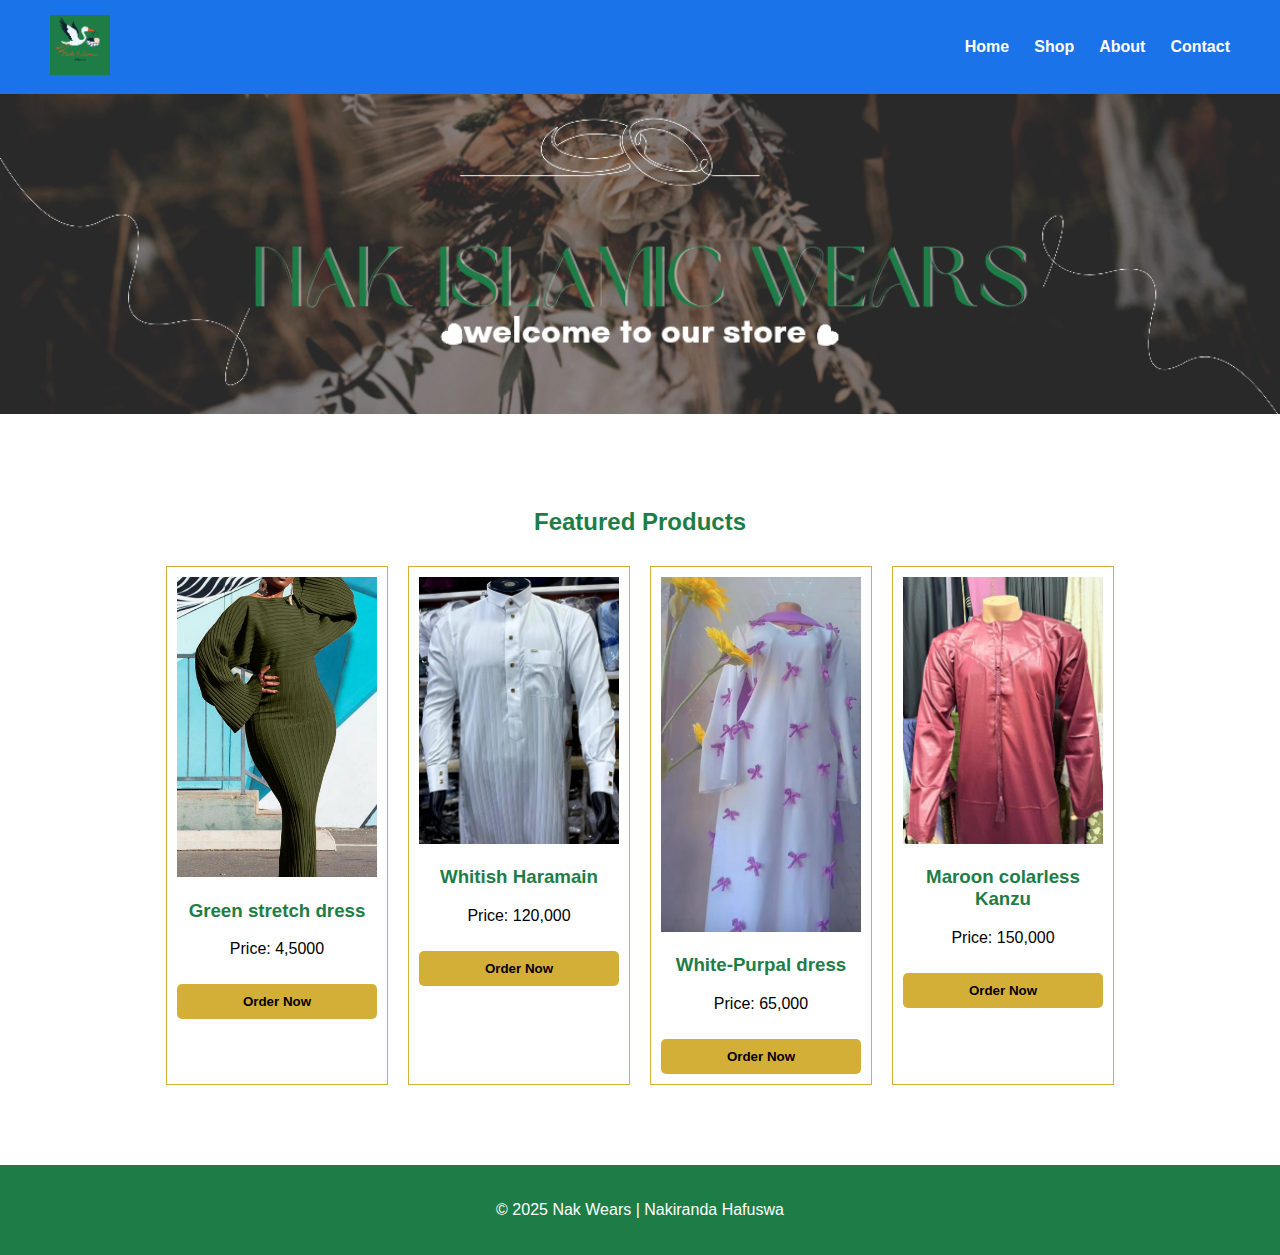
<file: index.html>
﻿<!DOCTYPE html>
<html lang="en">
<head>
    <meta charset="UTF-8">
    <meta name="viewport" content="width=device-width, initial-scale=1.0">
    <title>Nak Wears - Home</title>
    <link rel="stylesheet" href="style.css">
</head>
<body>
    <header>
        <div class="logo"><img src="img/logo.png" alt="Nak Wears Logo"></div>
        <nav>
            <ul>
                <li><a href="index.html">Home</a></li>
                <li><a href="shop.html">Shop</a></li>
                <li><a href="about.html">About</a></li>
                <li><a href="contact.html">Contact</a></li>
            </ul>
        </nav>
    </header>
    <section class="banner">
        <img src="img/43.png" alt="Nak Wears Banner">
    </section>
    <section class="featured">
        <h2>Featured Products</h2>
        <div class="product-grid">
            <!-- 4 featured products -->
            <div class="product-card">
                <img src="img/28.jpg" alt="Product 1">
                <h3>Green stretch dress</h3>
                <p>Price: 4,5000</p>
                <button onclick="orderProduct('Product 1')">Order Now</button>
            </div>
            <div class="product-card">
                <img src="img/2.jpg" alt="Product 2">
                <h3>Whitish Haramain</h3>
                <p>Price: 120,000</p>
                <button onclick="orderProduct('Product 2')">Order Now</button>
            </div>
            <div class="product-card">
                <img src="img/21.jpg" alt="Product 3">
                <h3>White-Purpal dress</h3>
                <p>Price: 65,000</p>
                <button onclick="orderProduct('Product 3')">Order Now</button>
            </div>
            <div class="product-card">
                <img src="img/4.jpg" alt="Product 4">
                <h3>Maroon colarless Kanzu</h3>
                <p>Price: 150,000</p>
                <button onclick="orderProduct('Product 4')">Order Now</button>
            </div>
        </div>
    </section>
    <footer>
        <p>&copy; 2025 Nak Wears | Nakiranda Hafuswa</p>
    </footer>
    <script>
        function orderProduct(productName) {
            const customerName = prompt('Enter your full name:');
            const address = prompt('Enter your delivery address:');
            const emergency = prompt('Enter emergency contact:');
            if(customerName && address && emergency){
                const phone = '256708231569';
                const text = Order Details:\nProduct: ${productName}\nCustomer: ${customerName}\nAddress: ${address}\nEmergency Contact: ${emergency};
                window.open(https://wa.me/${phone}?text=${encodeURIComponent(text)}, '_blank');
            }
        }
    </script>
</body>
</html>
</file>
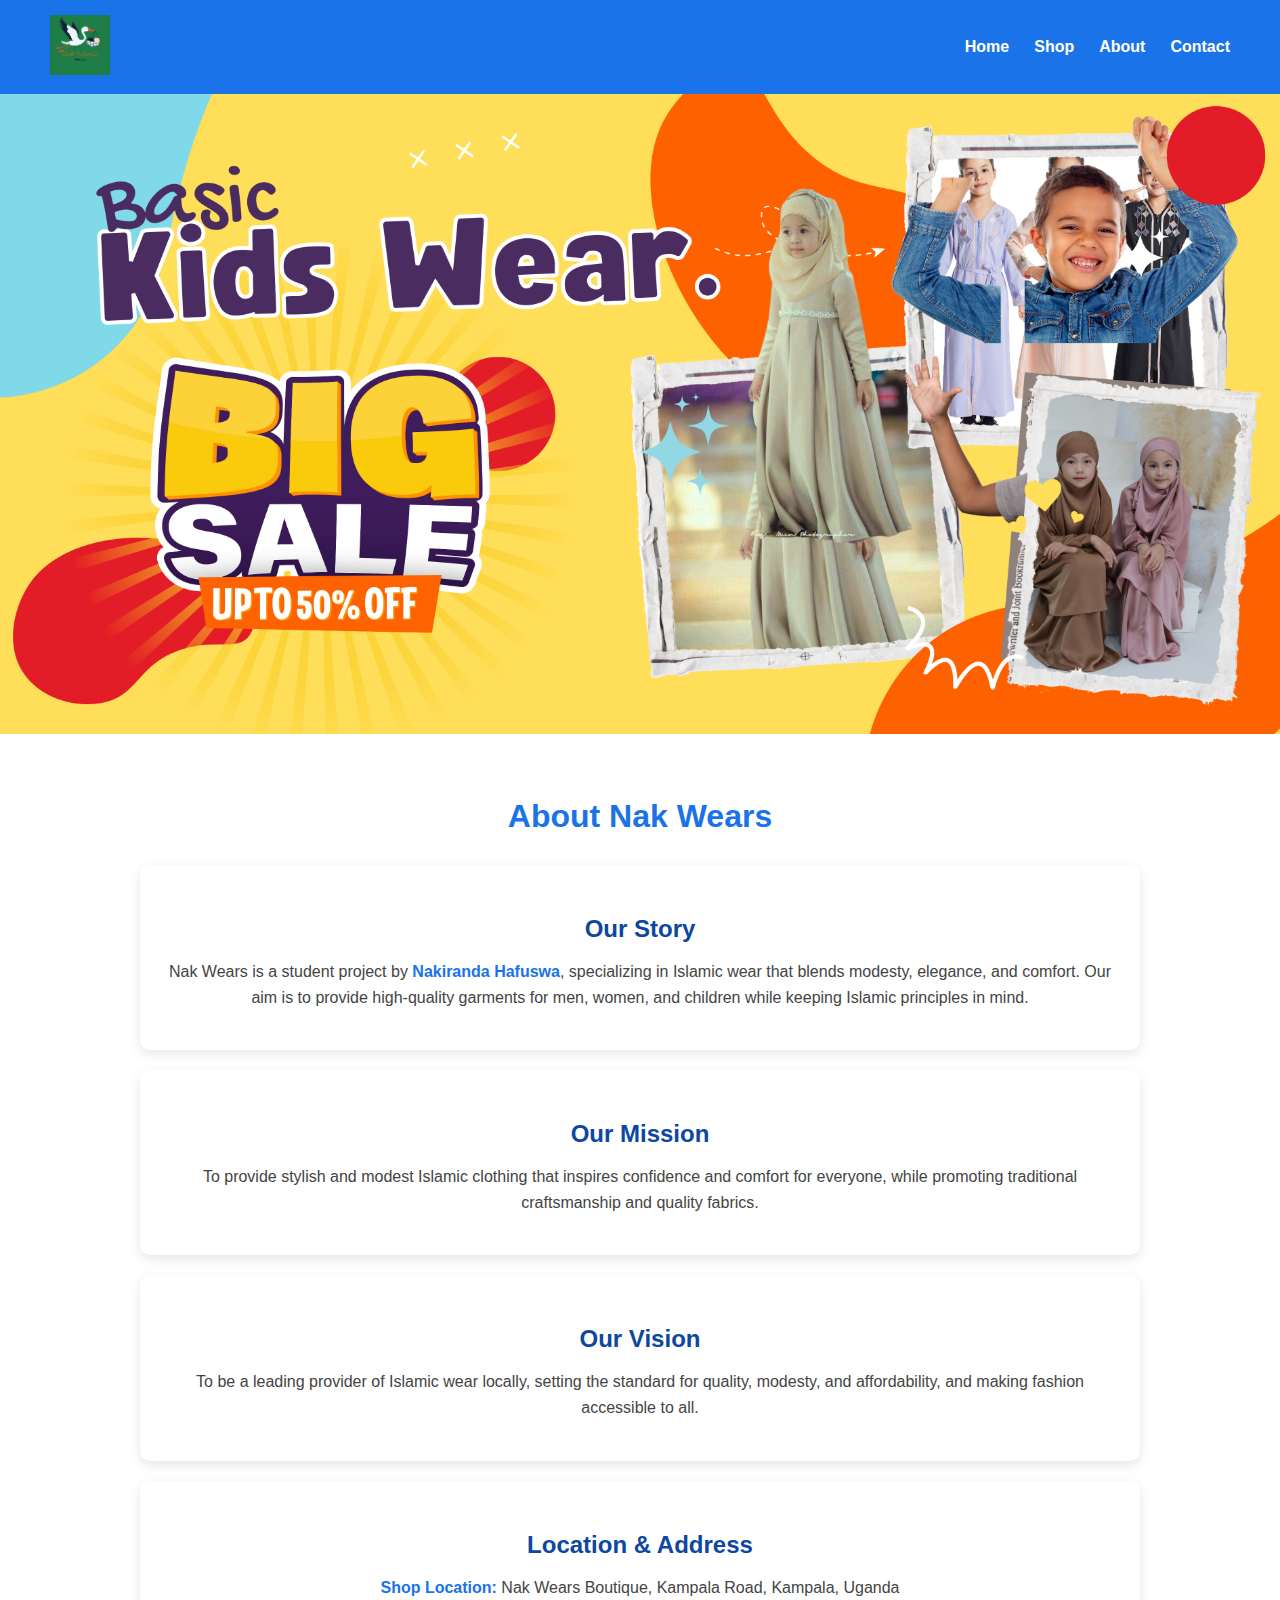
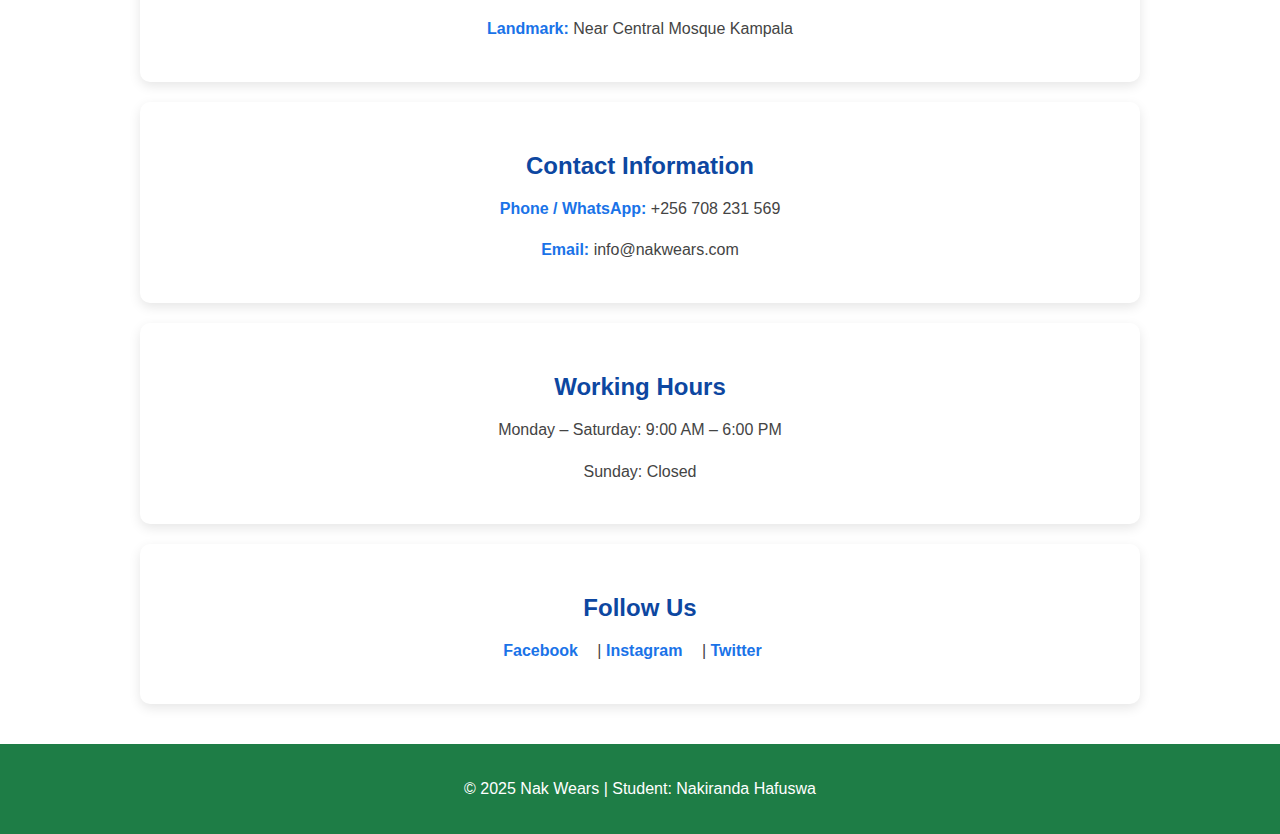
<file: about.html>
﻿<!DOCTYPE html>
<html lang="en">
<head>
    <meta charset="UTF-8">
    <meta name="viewport" content="width=device-width, initial-scale=1.0">
    <title>Nak Wears - About</title>
    <link rel="stylesheet" href="style.css">
</head>
<body>
    <header>
        <div class="logo"><img src="img/logo.png" alt="Nak Wears Logo"></div>
        <nav>
            <ul>
                <li><a href="index.html">Home</a></li>
                <li><a href="shop.html">Shop</a></li>
                <li><a href="about.html">About</a></li>
                <li><a href="contact.html">Contact</a></li>
            </ul>
        </nav>
    </header>
    <section class="banner">
        <img src="img/40.png" alt="Nak Wears Banner">
    </section>
    <section class="about">
        <h2>About Nak Wears</h2>
        <div class="card">
            <h3>Our Story</h3>
            <p>Nak Wears is a student project by <strong>Nakiranda Hafuswa</strong>, specializing in Islamic wear that blends modesty, elegance, and comfort. Our aim is to provide high-quality garments for men, women, and children while keeping Islamic principles in mind.</p>
        </div>
        <div class="card">
            <h3>Our Mission</h3>
            <p>To provide stylish and modest Islamic clothing that inspires confidence and comfort for everyone, while promoting traditional craftsmanship and quality fabrics.</p>
        </div>
        <div class="card">
            <h3>Our Vision</h3>
            <p>To be a leading provider of Islamic wear locally, setting the standard for quality, modesty, and affordability, and making fashion accessible to all.</p>
        </div>
        <div class="card">
            <h3>Location & Address</h3>
            <p><strong>Shop Location:</strong> Nak Wears Boutique, Kampala Road, Kampala, Uganda</p>
            <p><strong>Landmark:</strong> Near Central Mosque Kampala</p>
        </div>
        <div class="card">
            <h3>Contact Information</h3>
            <p><strong>Phone / WhatsApp:</strong> +256 708 231 569</p>
            <p><strong>Email:</strong> info@nakwears.com</p>
        </div>
        <div class="card">
            <h3>Working Hours</h3>
            <p>Monday – Saturday: 9:00 AM – 6:00 PM</p>
            <p>Sunday: Closed</p>
        </div>
        <div class="card">
            <h3>Follow Us</h3>
            <p>
                <a href="#" target="_blank">Facebook</a> |
                <a href="#" target="_blank">Instagram</a> |
                <a href="#" target="_blank">Twitter</a>
            </p>
        </div>
    </section>
    <footer>
        <p>&copy; 2025 Nak Wears | Student: Nakiranda Hafuswa</p>
    </footer>
</body>
</html>
</file>
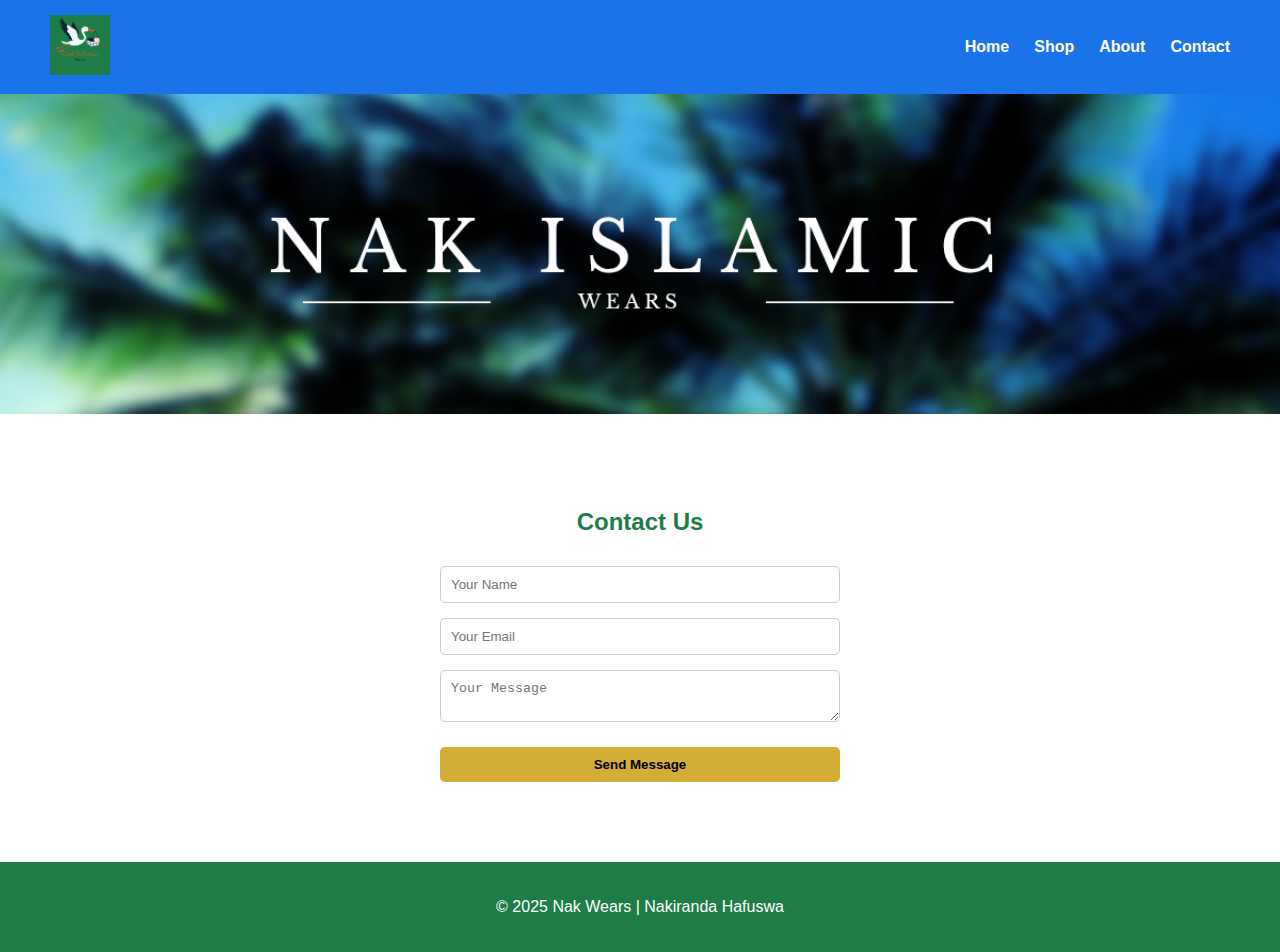
<file: contact.html>
﻿<!DOCTYPE html>
<html lang="en">
<head>
    <meta charset="UTF-8">
    <meta name="viewport" content="width=device-width, initial-scale=1.0">
    <title>Nak Wears - Contact</title>
    <link rel="stylesheet" href="style.css">
</head>
<body>
    <header>
        <div class="logo"><img src="img/logo.png" alt="Nak Wears Logo"></div>
        <nav>
            <ul>
                <li><a href="index.html">Home</a></li>
                <li><a href="shop.html">Shop</a></li>
                <li><a href="about.html">About</a></li>
                <li><a href="contact.html">Contact</a></li>
            </ul>
        </nav>
    </header>
    <section class="banner">
        <img src="img/44.png" alt="Nak Wears Banner">
    </section>
    <section class="contact">
        <h2>Contact Us</h2>
        <form onsubmit="sendWhatsAppMessage(event)">
            <input type="text" id="name" placeholder="Your Name" required>
            <input type="email" id="email" placeholder="Your Email" required>
            <textarea id="message" placeholder="Your Message" required></textarea>
            <button type="submit">Send Message</button>
        </form>
    </section>
    <footer>
        <p>&copy; 2025 Nak Wears | Nakiranda Hafuswa</p>
    </footer>
    <script>
        function sendWhatsAppMessage(e){
            e.preventDefault();
            const name = document.getElementById('name').value;
            const email = document.getElementById('email').value;
            const message = document.getElementById('message').value;
            const phone = '256708231569';
            const text = Message from ${name} (${email}): ${message};
        window.open(https://wa.me/${phone}?text=${encodeURIComponent(text)}, '_blank');
        }
    </script>
</body>
</html>
</file>
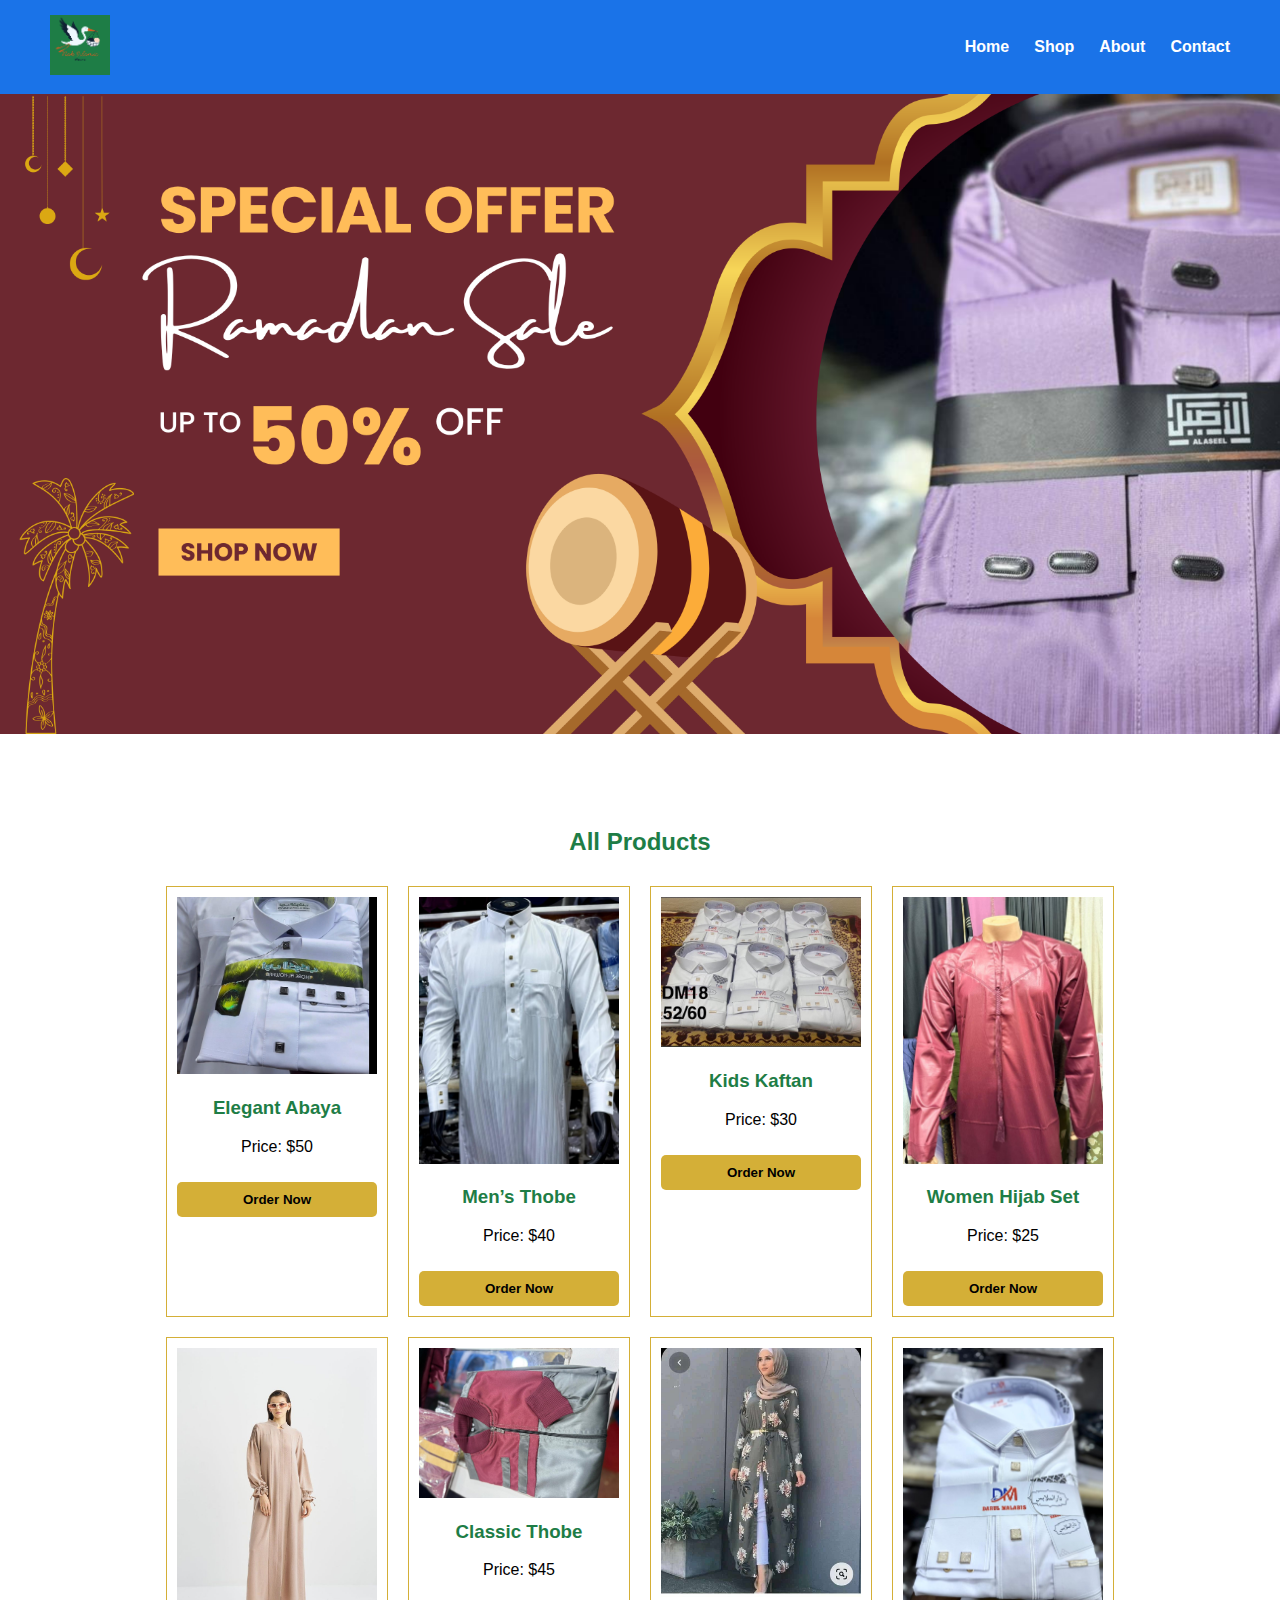
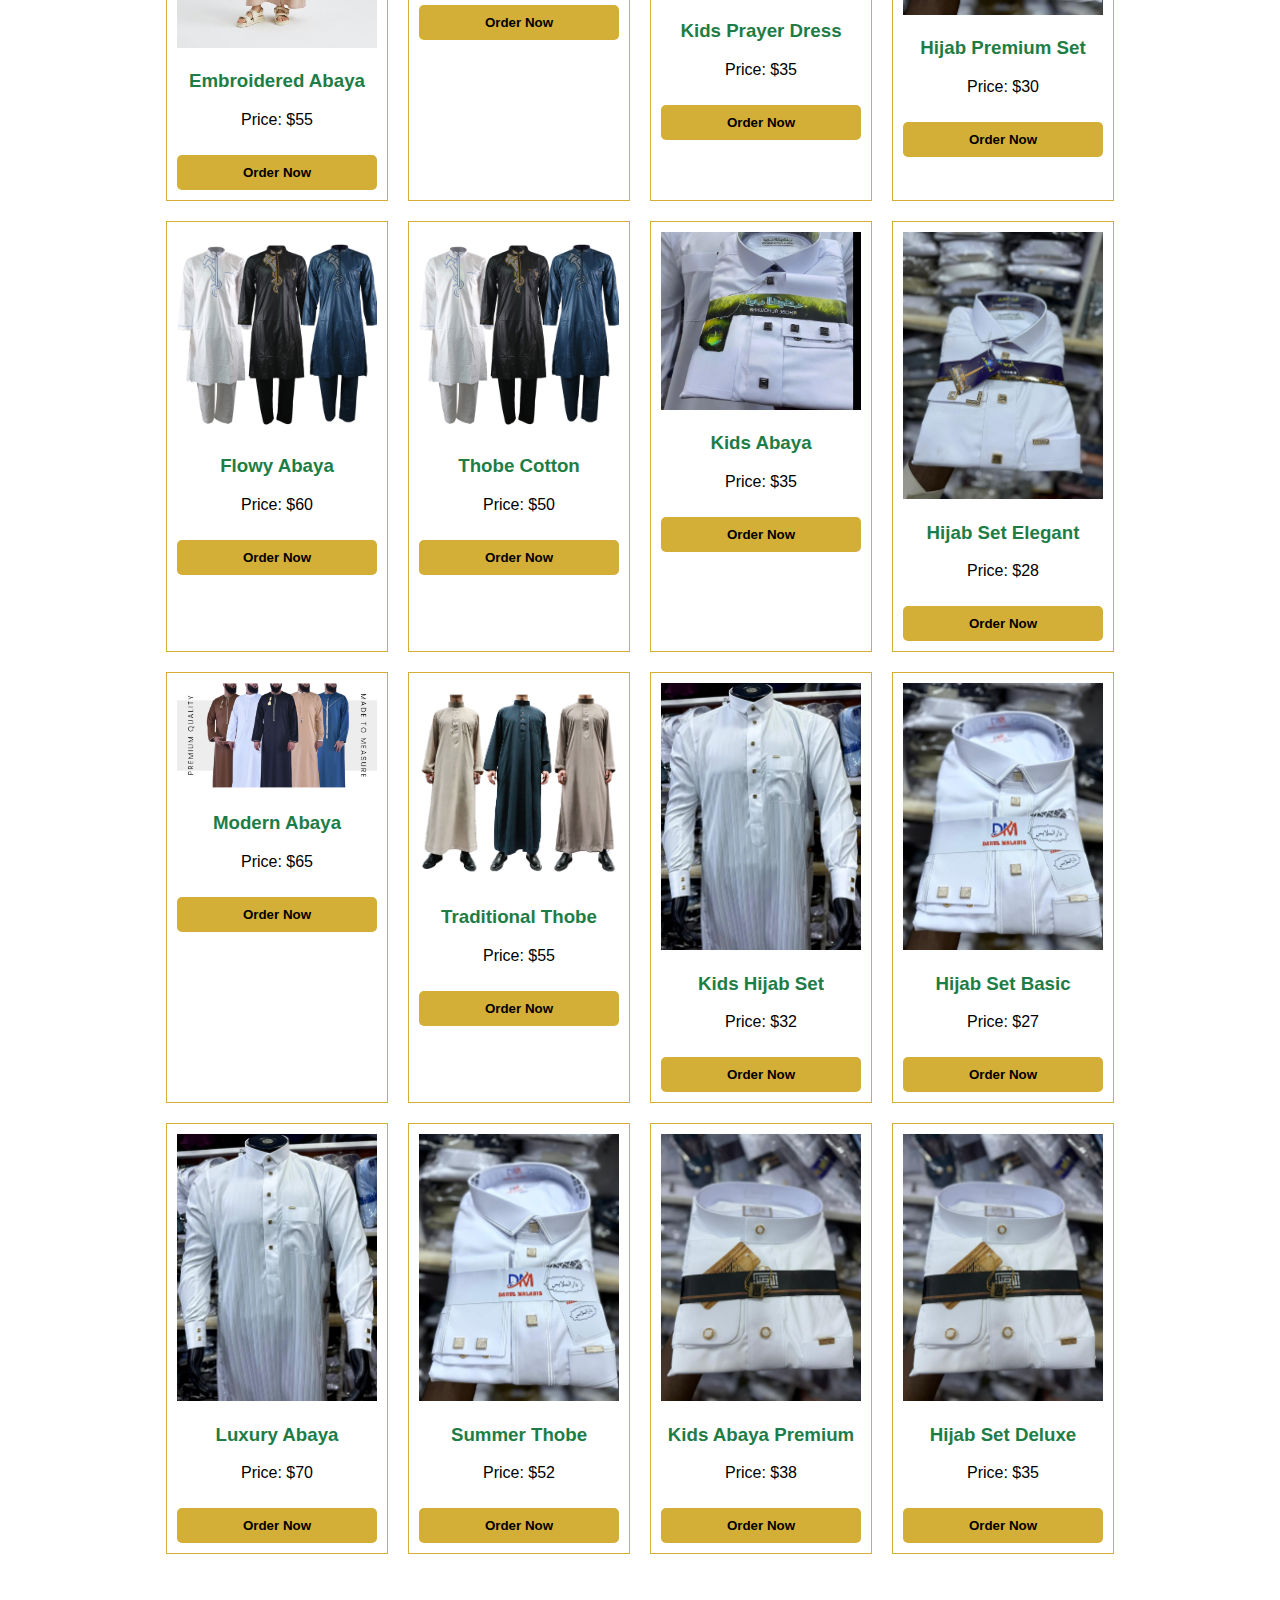
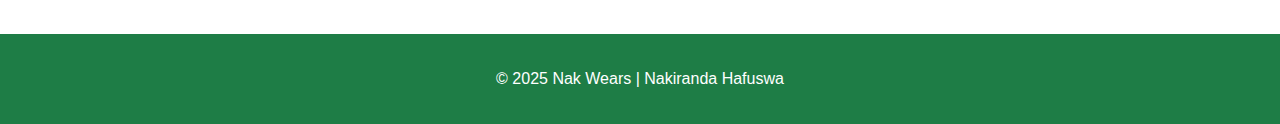
<file: shop.html>
﻿<!DOCTYPE html>
<html lang="en">
<head>
    <meta charset="UTF-8">
    <meta name="viewport" content="width=device-width, initial-scale=1.0">
    <title>Nak Wears - Shop</title>
    <link rel="stylesheet" href="style.css">
</head>
<body>
    <header>
        <div class="logo"><img src="img/logo.png" alt="Nak Wears Logo"></div>
        <nav>
            <ul>
                <li><a href="index.html">Home</a></li>
                <li><a href="shop.html">Shop</a></li>
                <li><a href="about.html">About</a></li>
                <li><a href="contact.html">Contact</a></li>
            </ul>
        </nav>
    </header>
    <section class="banner">
        <img src="img/41.png" alt="Nak Wears Banner">
    </section>
    <section class="shop">
        <h2>All Products</h2>
        <div class="product-grid">
            <!-- Product 1 -->
            <div class="product-card">
                <img src="img/1.jpg" alt="Elegant Abaya">
                <h3>Elegant Abaya</h3>
                <p>Price: $50</p>
                <button onclick="orderProduct('Elegant Abaya')">Order Now</button>
            </div>
            <!-- Product 2 -->
            <div class="product-card">
                <img src="img/2.jpg" alt="Men’s Thobe">
                <h3>Men’s Thobe</h3>
                <p>Price: $40</p>
                <button onclick="orderProduct('Men’s Thobe')">Order Now</button>
            </div>
            <!-- Product 3 -->
            <div class="product-card">
                <img src="img/3.jpg" alt="Kids Kaftan">
                <h3>Kids Kaftan</h3>
                <p>Price: $30</p>
                <button onclick="orderProduct('Kids Kaftan')">Order Now</button>
            </div>
            <!-- Product 4 -->
            <div class="product-card">
                <img src="img/4.jpg" alt="Women Hijab Set">
                <h3>Women Hijab Set</h3>
                <p>Price: $25</p>
                <button onclick="orderProduct('Women Hijab Set')">Order Now</button>
            </div>
            <!-- Product 5 -->
            <div class="product-card">
                <img src="img/5.jpg" alt="Embroidered Abaya">
                <h3>Embroidered Abaya</h3>
                <p>Price: $55</p>
                <button onclick="orderProduct('Embroidered Abaya')">Order Now</button>
            </div>
            <!-- Product 6 -->
            <div class="product-card">
                <img src="img/31.jpg" alt="Classic Thobe">
                <h3>Classic Thobe</h3>
                <p>Price: $45</p>
                <button onclick="orderProduct('Classic Thobe')">Order Now</button>
            </div>
            <!-- Product 7 -->
            <div class="product-card">
                <img src="img/7.jpg" alt="Kids Prayer Dress">
                <h3>Kids Prayer Dress</h3>
                <p>Price: $35</p>
                <button onclick="orderProduct('Kids Prayer Dress')">Order Now</button>
            </div>
            <!-- Product 8 -->
            <div class="product-card">
                <img src="img/8.jpg" alt="Hijab Premium Set">
                <h3>Hijab Premium Set</h3>
                <p>Price: $30</p>
                <button onclick="orderProduct('Hijab Premium Set')">Order Now</button>
            </div>
            <!-- Product 9 -->
            <div class="product-card">
                <img src="img/9.jpg" alt="Flowy Abaya">
                <h3>Flowy Abaya</h3>
                <p>Price: $60</p>
                <button onclick="orderProduct('Flowy Abaya')">Order Now</button>
            </div>
            <!-- Product 10 -->
            <div class="product-card">
                <img src="img/10.jpg" alt="Thobe Cotton">
                <h3>Thobe Cotton</h3>
                <p>Price: $50</p>
                <button onclick="orderProduct('Thobe Cotton')">Order Now</button>
            </div>
            <!-- Product 11 -->
            <div class="product-card">
                <img src="img/20.jpg" alt="Kids Abaya">
                <h3>Kids Abaya</h3>
                <p>Price: $35</p>
                <button onclick="orderProduct('Kids Abaya')">Order Now</button>
            </div>
            <!-- Product 12 -->
            <div class="product-card">
                <img src="img/11.jpg" alt="Hijab Set Elegant">
                <h3>Hijab Set Elegant</h3>
                <p>Price: $28</p>
                <button onclick="orderProduct('Hijab Set Elegant')">Order Now</button>
            </div>
            <!-- Product 13 -->
            <div class="product-card">
                <img src="img/12.jpg" alt="Modern Abaya">
                <h3>Modern Abaya</h3>
                <p>Price: $65</p>
                <button onclick="orderProduct('Modern Abaya')">Order Now</button>
            </div>
            <!-- Product 14 -->
            <div class="product-card">
                <img src="img/13.jpg" alt="Traditional Thobe">
                <h3>Traditional Thobe</h3>
                <p>Price: $55</p>
                <button onclick="orderProduct('Traditional Thobe')">Order Now</button>
            </div>
            <!-- Product 15 -->
            <div class="product-card">
                <img src="img/14.jpg" alt="Kids Hijab Set">
                <h3>Kids Hijab Set</h3>
                <p>Price: $32</p>
                <button onclick="orderProduct('Kids Hijab Set')">Order Now</button>
            </div>
            <!-- Product 16 -->
            <div class="product-card">
                <img src="img/19.jpg" alt="Hijab Set Basic">
                <h3>Hijab Set Basic</h3>
                <p>Price: $27</p>
                <button onclick="orderProduct('Hijab Set Basic')">Order Now</button>
            </div>
            <!-- Product 17 -->
            <div class="product-card">
                <img src="img/15.jpg" alt="Luxury Abaya">
                <h3>Luxury Abaya</h3>
                <p>Price: $70</p>
                <button onclick="orderProduct('Luxury Abaya')">Order Now</button>
            </div>
            <!-- Product 18 -->
            <div class="product-card">
                <img src="img/18.jpg" alt="Summer Thobe">
                <h3>Summer Thobe</h3>
                <p>Price: $52</p>
                <button onclick="orderProduct('Summer Thobe')">Order Now</button>
            </div>
            <!-- Product 19 -->
            <div class="product-card">
                <img src="img/16.jpg" alt="Kids Abaya Premium">
                <h3>Kids Abaya Premium</h3>
                <p>Price: $38</p>
                <button onclick="orderProduct('Kids Abaya Premium')">Order Now</button>
            </div>
            <!-- Product 20 -->
            <div class="product-card">
                <img src="img/17.jpg" alt="Hijab Set Deluxe">
                <h3>Hijab Set Deluxe</h3>
                <p>Price: $35</p>
                <button onclick="orderProduct('Hijab Set Deluxe')">Order Now</button>
            </div>
        </div>
    </section>
    <footer>
        <p>&copy; 2025 Nak Wears | Nakiranda Hafuswa</p>
    </footer>
   <script>
        function buildCategoryFilter(){ const cat = Array.from(new Set(PRODUCTS.map(p=>p.category))); const sel = document.getElementById('category-filter'); sel.innerHTML='<option value="all">All categories</option>'; cat.forEach(c=>{const o=document.createElement('option');o.value=c;o.textContent=c;sel.appendChild(o)}); }

        function renderProducts(){ const grid = document.getElementById('products-grid'); grid.innerHTML=''; const q = document.getElementById('search').value.toLowerCase(); const cat = document.getElementById('category-filter').value; const price = document.getElementById('price-filter').value; PRODUCTS.filter(p=>{ if(q && !(p.name.toLowerCase().includes(q) || (p.desc||'').toLowerCase().includes(q))) return false; if(cat!=='all' && p.category!==cat) return false; if(price!=='all'){ const [min,max]=price.split('-').map(Number); if(!(p.price>=min && p.price<=max)) return false; } return true; }).forEach(p=>{ const el = document.createElement('div'); el.className='card'; el.innerHTML = `<img src="${p.img}" alt="${p.name}"><div style="display:flex;justify-content:space-between;margin-top:8px"><div><strong>${p.name}</strong><div style="color:var(--muted)">${p.category}</div></div><div style="text-align:right">UGX ${numberWithCommas(p.price)}<div style="margin-top:8px"><button onclick="openModal(${p.id})">View</button> <button onclick="addToCart(${p.id})">Add</button></div></div></div>`; grid.appendChild(el); }); updateCart(); }

        function numberWithCommas(x){return x.toString().replace(/\B(?=(\d{3})+(?!\d))/g,",")}

        function openModal(id){ const p = PRODUCTS.find(x=>x.id===id); const box = document.getElementById('modal-content'); box.innerHTML = `<div style="display:flex;gap:12px"><div style="flex:1"><img src="${p.img}" style="width:100%;border-radius:8px"></div><div style="flex:1"><h2>${p.name}</h2><p>${p.desc}</p><div>UGX ${numberWithCommas(p.price)}</div><div style="margin-top:12px"><button class="btn" onclick="addToCart(${p.id})">Add to Cart</button> <button onclick="openWhatsApp(p.name)">Order via WhatsApp</button></div></div></div>`; document.getElementById('product-modal').style.display='flex'; }
            function closeModal(){ document.getElementById('product-modal').style.display='none'; }

            const CART = {items:{},count:0,total:0};
            function addToCart(id){ const p = PRODUCTS.find(x=>x.id===id); if(!CART.items[id]) CART.items[id] = {...p, qty:0}; CART.items[id].qty++; updateCart(); openCart(); }
            function updateCart(){ const el = document.getElementById('cart-items'); if(!el) return; el.innerHTML=''; let total=0, count=0; Object.values(CART.items).forEach(it=>{ total += it.price * it.qty; count += it.qty; const row = document.createElement('div'); row.style.display='flex'; row.style.justifyContent='space-between'; row.style.padding='8px 0'; row.innerHTML = `<div>${it.name} x ${it.qty}</div><div>UGX ${numberWithCommas(it.price*it.qty)}</div>`; el.appendChild(row); }); CART.total = total; CART.count = count; const cartTotal = document.getElementById('cart-total'); if(cartTotal) cartTotal.textContent = 'UGX '+numberWithCommas(total); const cartBtn = document.getElementById('cart-btn'); if(cartBtn) cartBtn.textContent = `Cart (${count})`; }
        function openCart(){ document.getElementById('cart').classList.add('open'); document.getElementById('cart').style.transform='translateX(0)'; }
        function toggleCart(){ document.getElementById('cart').style.transform = document.getElementById('cart').style.transform === 'translateX(0px)' ? 'translateX(120%)' : 'translateX(0)'; }

        function checkoutWhatsApp(){ if(CART.count === 0){ alert('Cart empty'); return; } const parts = []; Object.values(CART.items).forEach(i=> parts.push(`${i.qty} x ${i.name} (UGX ${numberWithCommas(i.price)})`)); const msg = `Hello MODESTY WEARS, I'd like to order:\n${parts.join('\n')}\nTotal: UGX ${numberWithCommas(CART.total)}\nName:\nPhone:`; const link = 'https://wa.me/+256748446542?text=' + encodeURIComponent(msg); window.open(link,'_blank'); }

            function loadPayPalButton(){ const script = document.createElement('script'); script.src = 'https://www.paypal.com/sdk/js?client-id=CLIENT_ID&currency=USD'; script.onload = ()=>{ if(!window.paypal) return; paypal.Buttons({ createOrder: function(data, actions){ if(CART.count===0){ alert('Cart empty'); return; } return actions.order.create({purchase_units:[{amount:{value:(CART.total/100000).toFixed(2)}}]}); }, onApprove: function(data, actions){ return actions.order.capture().then(function(details){ alert('Payment completed: ' + details.id); clearCart(); }); }, onError: function(err){ console.error(err); alert('PayPal error'); } }).render('#paypal-button-container'); }; document.head.appendChild(script); }

        function mobileMoneyFlow(){ if(CART.count === 0){ alert('Cart empty'); return; } const phone = prompt('Enter mobile money phone number (e.g. 0770000000)'); if(!phone) return; alert('A simulated mobile money prompt has been sent to ' + phone + '\n(Real integration requires a payment gateway and server).'); clearCart(); }

        function clearCart(){ CART.items={}; CART.count=0; CART.total=0; updateCart(); document.getElementById('cart').style.transform='translateX(120%)'; }

        function openWhatsApp(name){ const text = `Hi, do you have ${name} in stock?`; window.open('https://wa.me/+256708231569?text='+encodeURIComponent(text),'_blank'); }

        document.getElementById('search').addEventListener('input', renderProducts);
        document.getElementById('category-filter').addEventListener('change', renderProducts);
        document.getElementById('price-filter').addEventListener('change', renderProducts);

        function resetFilters(){ document.getElementById('search').value=''; document.getElementById('category-filter').value='all'; document.getElementById('price-filter').value='all'; renderProducts(); }

        buildCategoryFilter(); renderProducts(); loadPayPalButton();

        window.addEventListener('storage', ()=>{ PRODUCTS = loadProducts(); buildCategoryFilter(); renderProducts(); });
    </script>
</body>

</html>
</file>
<file: style.css>
﻿body { margin:0; font-family: Arial, sans-serif; background:#fff; color:#000; }
/* Header - default */
header {
    display: flex;
    align-items: center;
    justify-content: space-between;
    padding: 15px 50px;
    background-color: #1a73e8; /* Islamic blue */
    color: white;
    flex-wrap: wrap; /* allows wrapping on smaller screens */
}

header .logo img {
    height: 60px;
}

/* Navigation */
nav ul {
    list-style: none;
    display: flex;
    margin: 0;
    padding: 0;
}

nav ul li {
    margin-left: 25px;
}

nav ul li a {
    color: white;
    text-decoration: none;
    font-weight: 600;
    transition: color 0.3s;
}

nav ul li a:hover {
    color: #ffdd59;
}

/* Responsive adjustments */
@media (max-width: 768px) {
    header {
        padding: 10px 20px;
    }

    nav ul {
        flex-wrap: wrap; /* allow items to wrap */
        justify-content: flex-end; /* keep menu right aligned */
    }

    nav ul li {
        margin-left: 15px;
        margin-top: 5px;
    }

    /* Optional: reduce logo size on mobile */
    header .logo img {
        height: 50px;
    }
}
.banner img { width:100%; height:auto; margin-bottom:20px; }
.featured, .shop, .about, .contact { padding:50px; text-align:center; }
.featured h2, .shop h2, .about h2, .contact h2 { color:#1E7D46; margin-bottom:30px; }
.product-grid { display:flex; flex-wrap:wrap; gap:20px; justify-content:center; }
.product-card { border:1px solid #D4AF37; padding:10px; width:200px; }
.product-card img { width:100%; height:auto; }
.product-card h3 { color:#1E7D46; }
footer { background:#1E7D46; color:#fff; text-align:center; padding:20px; margin-top:30px; }
form { display:flex; flex-direction:column; max-width:400px; margin:0 auto; }
form input, form textarea { margin-bottom:15px; padding:10px; border:1px solid #ccc; border-radius:5px; }
button { padding:10px; margin-top:10px; width:100%; background:#D4AF37; border:none; color:#000; font-weight:bold; cursor:pointer; border-radius:5px;}
button:hover { background:#1E7D46; color:#fff; }
@media(max-width:768px){
    header { flex-direction:column; }
    header nav ul { flex-direction:column; }
    .product-grid { flex-direction:column; }
}
/* About Section */
section.about {
    max-width: 1000px;
    margin: 40px auto;
    padding: 0 20px;
}

section.about h2 {
    color: #1a73e8;
    font-size: 32px;
    margin-bottom: 15px;
    text-align: center;
}

section.about h3 {
    color: #0d47a1;
    font-size: 24px;
    margin-top: 25px;
    margin-bottom: 10px;
}

section.about p {
    font-size: 16px;
    margin-bottom: 15px;
    color: #444;
}

/* Contact Info */
section.about p strong {
    color: #1a73e8;
}

/* Social Media Links */
section.about p a {
    color: #1a73e8;
    text-decoration: none;
    font-weight: 600;
    margin-right: 15px;
    transition: color 0.3s;
}

section.about p a:hover {
    color: #ffdd59;
}

/* About Cards Layout */
section.about {
    max-width: 1000px;
    margin: 40px auto;
    padding: 0 20px;
}

section.about h2 {
    text-align: center;
    font-size: 32px;
    color: #1a73e8;
    margin-bottom: 30px;
}

.card {
    background-color: white;
    border-radius: 10px;
    box-shadow: 0 4px 12px rgba(0,0,0,0.1);
    padding: 25px;
    margin-bottom: 20px;
    transition: transform 0.3s, box-shadow 0.3s;
}

.card:hover {
    transform: translateY(-5px);
    box-shadow: 0 8px 20px rgba(0,0,0,0.15);
}

.card h3 {
    color: #0d47a1;
    margin-bottom: 10px;
    font-size: 22px;
}

.card p {
    color: #444;
    font-size: 16px;
    line-height: 1.6;
}

/* Social Links in Card */
.card a {
    color: #1a73e8;
    text-decoration: none;
    font-weight: 600;
    margin-right: 10px;
}

.card a:hover {
    color: #ffdd59;
}

/* Responsive */
@media (max-width: 768px) {
    section.about {
        padding: 0 15px;
    }
}
</file>
